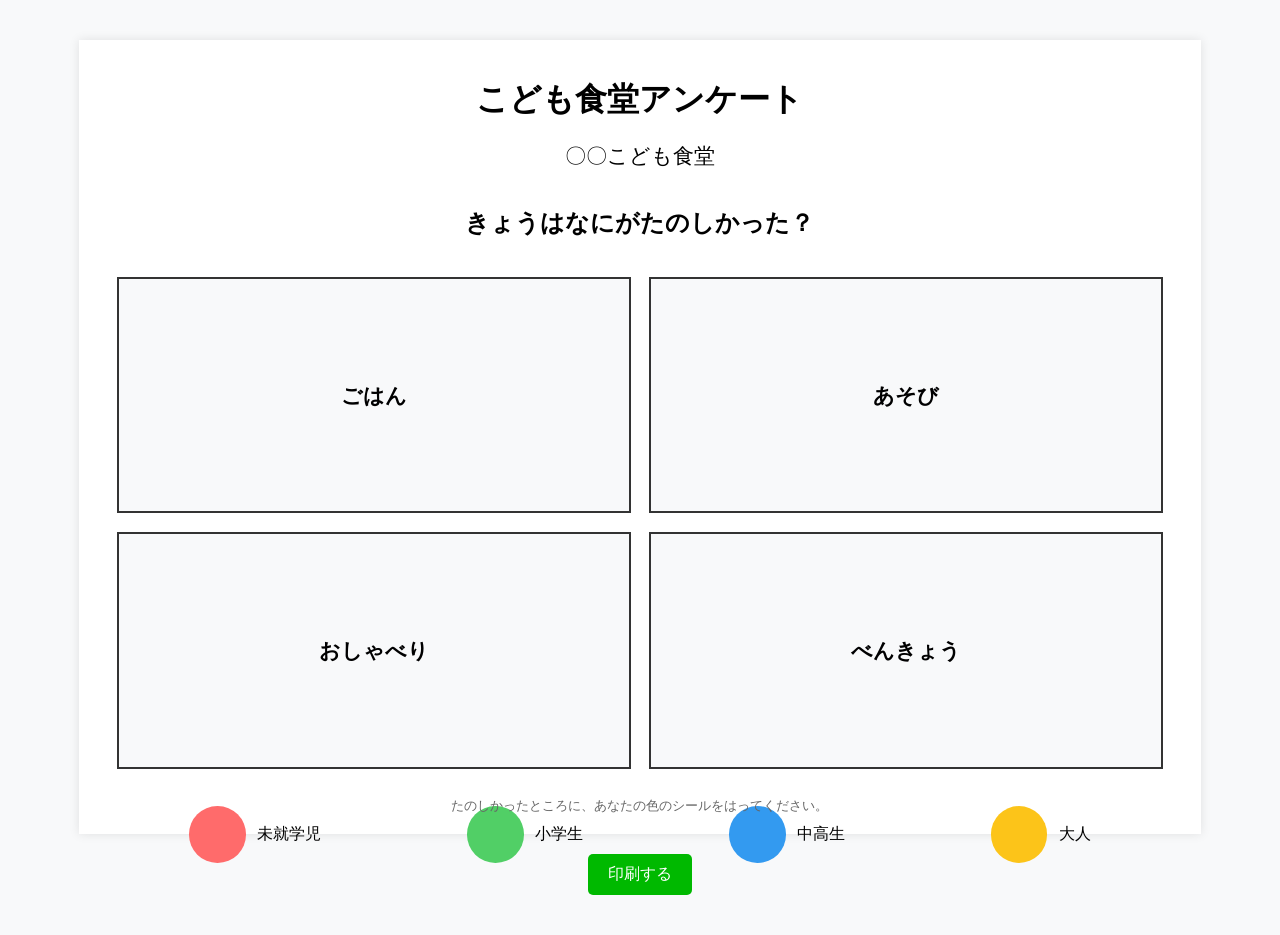
<file: static/img/survey_template.html>
<!DOCTYPE html>
<html lang="ja">
<head>
    <meta charset="UTF-8">
    <meta name="viewport" content="width=device-width, initial-scale=1.0">
    <title>こども食堂アンケート用紙テンプレート</title>
    <style>
        @media print {
            @page {
                size: A4 landscape;
                margin: 0;
            }
            body {
                margin: 0;
            }
        }
        
        body {
            font-family: 'Hiragino Sans', 'Hiragino Kaku Gothic ProN', Meiryo, sans-serif;
            margin: 0;
            padding: 0;
            background-color: #f8f9fa;
        }
        
        .page {
            width: 297mm;
            height: 210mm;
            background-color: white;
            margin: 0 auto;
            box-sizing: border-box;
            padding: 10mm;
            position: relative;
            page-break-after: always;
        }
        
        .header {
            text-align: center;
            margin-bottom: 10mm;
        }
        
        .title {
            font-size: 24pt;
            font-weight: bold;
            margin-bottom: 5mm;
        }
        
        .subtitle {
            font-size: 16pt;
            margin-bottom: 5mm;
        }
        
        .question {
            font-size: 18pt;
            font-weight: bold;
            text-align: center;
            margin-bottom: 10mm;
        }
        
        .grid {
            display: grid;
            grid-template-columns: 1fr 1fr;
            grid-template-rows: 1fr 1fr;
            gap: 5mm;
            height: 130mm;
        }
        
        .quadrant {
            border: 2px solid #333;
            display: flex;
            justify-content: center;
            align-items: center;
            font-size: 16pt;
            font-weight: bold;
            background-color: #f8f9fa;
        }
        
        .legend {
            margin-top: 10mm;
            display: flex;
            justify-content: space-around;
        }
        
        .color {
            display: flex;
            align-items: center;
        }
        
        .circle {
            width: 15mm;
            height: 15mm;
            border-radius: 50%;
            margin-right: 3mm;
        }
        
        .red { background-color: #ff6b6b; }
        .green { background-color: #51cf66; }
        .blue { background-color: #339af0; }
        .yellow { background-color: #fcc419; }
        
        .instructions {
            position: absolute;
            bottom: 5mm;
            left: 0;
            right: 0;
            text-align: center;
            font-size: 10pt;
            color: #666;
        }
        
        @media screen {
            body {
                padding: 20px;
            }
            
            .page {
                box-shadow: 0 0 10px rgba(0, 0, 0, 0.1);
                margin: 20px auto;
            }
            
            .print-button {
                display: block;
                margin: 20px auto;
                padding: 10px 20px;
                background-color: #00b900;
                color: white;
                border: none;
                border-radius: 5px;
                font-size: 16px;
                cursor: pointer;
            }
            
            .print-button:hover {
                background-color: #009900;
            }
        }
    </style>
</head>
<body>
    <div class="page">
        <div class="header">
            <div class="title">こども食堂アンケート</div>
            <div class="subtitle">〇〇こども食堂</div>
        </div>
        
        <div class="question">きょうはなにがたのしかった？</div>
        
        <div class="grid">
            <div class="quadrant">ごはん</div>
            <div class="quadrant">あそび</div>
            <div class="quadrant">おしゃべり</div>
            <div class="quadrant">べんきょう</div>
        </div>
        
        <div class="legend">
            <div class="color">
                <div class="circle red"></div>
                <div>未就学児</div>
            </div>
            <div class="color">
                <div class="circle green"></div>
                <div>小学生</div>
            </div>
            <div class="color">
                <div class="circle blue"></div>
                <div>中高生</div>
            </div>
            <div class="color">
                <div class="circle yellow"></div>
                <div>大人</div>
            </div>
        </div>
        
        <div class="instructions">
            たのしかったところに、あなたの色のシールをはってください。
        </div>
    </div>
    
    <button class="print-button" onclick="window.print()">印刷する</button>
    
    <script>
        // 印刷時に自動的に印刷ダイアログを表示
        document.addEventListener('DOMContentLoaded', function() {
            // URLパラメータに 'print=true' がある場合は自動的に印刷ダイアログを表示
            const urlParams = new URLSearchParams(window.location.search);
            if (urlParams.get('print') === 'true') {
                window.print();
            }
        });
    </script>
</body>
</html>
</file>
